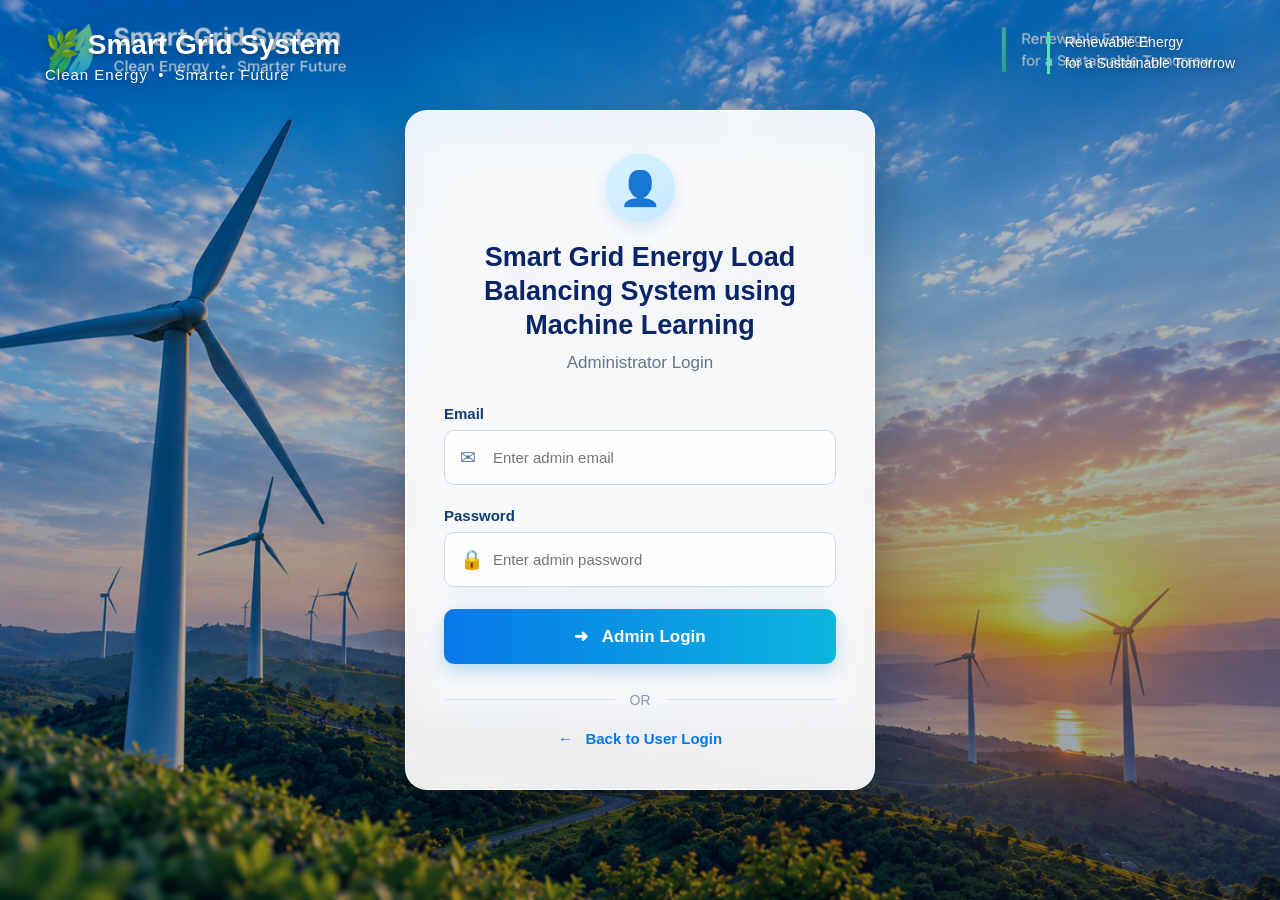
<file: templates/admin_login.html>
<!DOCTYPE html>
<html lang="en">

<head>

    <meta charset="UTF-8">

    <meta name="viewport" content="width=device-width, initial-scale=1.0">

    <title>Admin Login | Smart Grid Energy Load Balancing System</title>

    <style>

        * {
            box-sizing: border-box;
        }

        body {
            margin: 0;
            min-height: 100vh;

            font-family: Arial, Helvetica, sans-serif;

            background:
                linear-gradient(
                    rgba(0, 70, 120, 0.18),
                    rgba(0, 30, 60, 0.25)
                ),
                url("/static/images/wind_farm_login.png");

            background-size: cover;
            background-position: center;
            background-repeat: no-repeat;

            display: flex;
            align-items: center;
            justify-content: center;

            position: relative;
        }


        /* Dark transparent overlay */

        body::before {

            content: "";

            position: fixed;

            inset: 0;

            background:
                linear-gradient(
                    135deg,
                    rgba(0, 70, 120, 0.12),
                    rgba(0, 0, 0, 0.20)
                );

            z-index: 0;

        }


        /* Top-left branding */

        .brand {

            position: fixed;

            top: 28px;
            left: 45px;

            color: white;

            z-index: 2;

            text-shadow:
                0 2px 8px rgba(0, 0, 0, 0.35);

        }

        .brand-title {

            font-size: 28px;

            font-weight: 700;

            margin-bottom: 5px;

        }

        .brand-subtitle {

            font-size: 15px;

            letter-spacing: 1px;

        }


        /* Top-right text */

        .renewable {

            position: fixed;

            top: 32px;
            right: 45px;

            color: white;

            border-left: 3px solid #52e6b5;

            padding-left: 15px;

            font-size: 14px;

            line-height: 1.5;

            z-index: 2;

            text-shadow:
                0 2px 8px rgba(0, 0, 0, 0.35);

        }


        /* Login card */

        .login-card {

            position: relative;

            z-index: 2;

            width: 470px;

            padding: 42px 38px;

            border-radius: 22px;

            background:
                rgba(255, 255, 255, 0.92);

            backdrop-filter: blur(12px);

            -webkit-backdrop-filter: blur(12px);

            box-shadow:
                0 25px 60px rgba(0, 0, 0, 0.28);

            border:
                1px solid rgba(255, 255, 255, 0.75);

        }


        /* User icon */

        .user-icon {

            width: 70px;
            height: 70px;

            margin: 0 auto 18px;

            border-radius: 50%;

            background:
                linear-gradient(
                    135deg,
                    #d9f1ff,
                    #c6e9ff
                );

            display: flex;

            align-items: center;
            justify-content: center;

            color: #0878d1;

            font-size: 34px;

            box-shadow:
                0 5px 15px rgba(0, 100, 180, 0.12);

        }


        /* Project title */

        .project-title {

            text-align: center;

            color: #082567;

            font-size: 27px;

            font-weight: 700;

            line-height: 1.25;

            margin: 0;

        }


        .login-title {

            text-align: center;

            color: #64748b;

            font-size: 17px;

            margin-top: 10px;

            margin-bottom: 32px;

        }


        /* Form */

        label {

            display: block;

            color: #123c72;

            font-weight: 700;

            margin-bottom: 8px;

            font-size: 15px;

        }


        .input-container {

            position: relative;

            margin-bottom: 22px;

        }


        .input-icon {

            position: absolute;

            left: 16px;

            top: 50%;

            transform: translateY(-50%);

            color: #5578a5;

            font-size: 19px;

        }


        input {

            width: 100%;

            height: 55px;

            padding:
                0 18px 0 48px;

            border:
                1px solid #cbd9e8;

            border-radius: 10px;

            background:
                rgba(255, 255, 255, 0.85);

            font-size: 15px;

            color: #17375e;

            outline: none;

            transition: 0.2s;

        }


        input:focus {

            border-color: #0788df;

            box-shadow:
                0 0 0 3px rgba(0, 136, 223, 0.12);

        }


        /* Login button */

        .login-button {

            width: 100%;

            height: 55px;

            border: none;

            border-radius: 10px;

            background:
                linear-gradient(
                    90deg,
                    #0878e8,
                    #0bb6df
                );

            color: white;

            font-size: 17px;

            font-weight: 700;

            cursor: pointer;

            box-shadow:
                0 7px 18px rgba(0, 125, 220, 0.25);

            transition: 0.2s;

        }


        .login-button:hover {

            transform: translateY(-1px);

            box-shadow:
                0 10px 25px rgba(0, 125, 220, 0.35);

        }


        /* Divider */

        .divider {

            display: flex;

            align-items: center;

            gap: 15px;

            margin: 28px 0 22px;

            color: #8a9bad;

            font-size: 14px;

        }


        .divider::before,
        .divider::after {

            content: "";

            flex: 1;

            height: 1px;

            background: #d9e1ea;

        }


        /* Back link */

        .back-link {

            display: block;

            text-align: center;

            color: #0878e8;

            font-weight: 700;

            text-decoration: none;

            font-size: 15px;

        }


        .back-link:hover {

            text-decoration: underline;

        }


        /* Mobile */

        @media (max-width: 700px) {

            .brand {

                top: 18px;
                left: 20px;

            }

            .brand-title {

                font-size: 20px;

            }

            .brand-subtitle {

                font-size: 12px;

            }

            .renewable {

                display: none;

            }

            .login-card {

                width: 90%;

                padding: 32px 25px;

                margin-top: 45px;

            }

            .project-title {

                font-size: 22px;

            }

        }

    </style>

</head>


<body>


    <!-- Top-left branding -->

    <div class="brand">

        <div class="brand-title">
            🌿 Smart Grid System
        </div>

        <div class="brand-subtitle">
            Clean Energy &nbsp;•&nbsp; Smarter Future
        </div>

    </div>


    <!-- Top-right branding -->

    <div class="renewable">

        Renewable Energy<br>

        for a Sustainable Tomorrow

    </div>


    <!-- Login card -->

    <div class="login-card">


        <div class="user-icon">
            👤
        </div>


        <h1 class="project-title">

            Smart Grid Energy Load<br>
            Balancing System using<br>
            Machine Learning

        </h1>


        <div class="login-title">

            Administrator Login

        </div>


        <form
            method="POST"
            action="/admin-login"
        >


            <label>
                Email
            </label>


            <div class="input-container">

                <span class="input-icon">
                    ✉
                </span>

                <input
                    type="email"
                    name="email"
                    placeholder="Enter admin email"
                    required
                >

            </div>


            <label>
                Password
            </label>


            <div class="input-container">

                <span class="input-icon">
                    🔒
                </span>

                <input
                    type="password"
                    name="password"
                    placeholder="Enter admin password"
                    required
                >

            </div>


            <button
                type="submit"
                class="login-button"
            >

                ➜ &nbsp; Admin Login

            </button>


        </form>


        <div class="divider">
            OR
        </div>


        <a
            href="/login"
            class="back-link"
        >

            ← &nbsp; Back to User Login

        </a>


    </div>


</body>

</html>
</file>
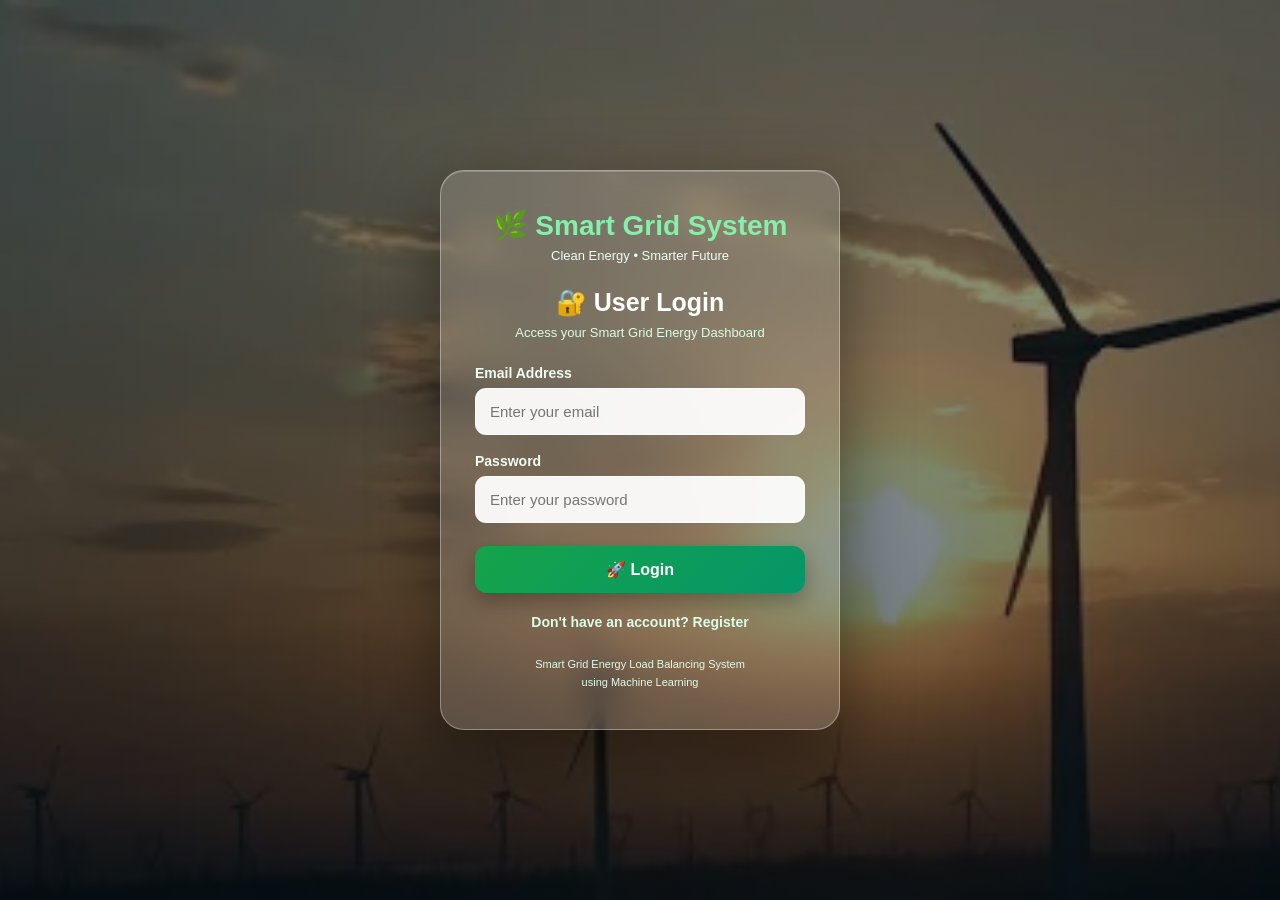
<file: templates/login.html>
<!DOCTYPE html>
<html lang="en">

<head>

<meta charset="UTF-8">

<meta name="viewport" content="width=device-width, initial-scale=1.0">

<title>Smart Grid System - User Login</title>

<style>

* {
    box-sizing: border-box;
    margin: 0;
    padding: 0;
}

body {

    min-height: 100vh;

    font-family: Arial, Helvetica, sans-serif;

    display: flex;

    justify-content: center;

    align-items: center;

    background:
        linear-gradient(
            rgba(0, 20, 30, 0.42),
            rgba(0, 15, 25, 0.58)
        ),
        url("/static/images/windnytimg.webp");

    background-size: cover;

    background-position: center;

    background-repeat: no-repeat;

    background-attachment: fixed;

}


/* MAIN LOGIN AREA */

.login-wrapper {

    width: 100%;

    max-width: 440px;

    padding: 20px;

}


/* LOGIN CARD */

.login-card {

    background: rgba(255, 255, 255, 0.16);

    border: 1px solid rgba(255, 255, 255, 0.35);

    backdrop-filter: blur(16px);

    -webkit-backdrop-filter: blur(16px);

    border-radius: 24px;

    padding: 38px 34px;

    box-shadow:
        0 25px 70px rgba(0, 0, 0, 0.45),
        inset 0 1px 0 rgba(255,255,255,0.2);

    color: white;

}


/* BRAND */

.brand {

    text-align: center;

    margin-bottom: 10px;

}

.brand h1 {

    font-size: 28px;

    color: #86efac;

    margin-bottom: 6px;

}

.brand p {

    font-size: 13px;

    color: #ecfdf5;

}


/* TITLE */

.login-title {

    text-align: center;

    margin: 25px 0;

}

.login-title h2 {

    font-size: 25px;

    margin-bottom: 8px;

}

.login-title p {

    font-size: 13px;

    color: #dcfce7;

}


/* FORM */

.field {

    margin-bottom: 18px;

}

.field label {

    display: block;

    margin-bottom: 7px;

    font-size: 14px;

    font-weight: bold;

    color: #f0fdf4;

}

.field input {

    width: 100%;

    padding: 14px;

    border: 1px solid rgba(255,255,255,0.45);

    border-radius: 11px;

    outline: none;

    font-size: 15px;

    background: rgba(255,255,255,0.94);

    color: #17202a;

}

.field input:focus {

    border-color: #86efac;

    box-shadow:
        0 0 0 3px rgba(134,239,172,0.25);

}


/* LOGIN BUTTON */

.login-btn {

    width: 100%;

    padding: 14px;

    border: none;

    border-radius: 12px;

    background:
        linear-gradient(
            135deg,
            #16a34a,
            #059669
        );

    color: white;

    font-size: 16px;

    font-weight: bold;

    cursor: pointer;

    margin-top: 5px;

    box-shadow:
        0 8px 22px rgba(0,0,0,0.30);

    transition: 0.2s;

}

.login-btn:hover {

    transform: translateY(-2px);

    box-shadow:
        0 12px 28px rgba(0,0,0,0.40);

}


/* LINKS */

.links {

    text-align: center;

    margin-top: 20px;

}

.links a {

    color: #dcfce7;

    text-decoration: none;

    font-size: 14px;

    font-weight: bold;

}

.links a:hover {

    color: white;

    text-decoration: underline;

}


/* PROJECT INFORMATION */

.project-info {

    text-align: center;

    margin-top: 25px;

    font-size: 11px;

    line-height: 1.6;

    color: #e2fbe9;

}


/* MOBILE */

@media(max-width: 500px) {

    .login-wrapper {

        padding: 15px;

    }

    .login-card {

        padding: 30px 22px;

    }

    .brand h1 {

        font-size: 24px;

    }

}

</style>

</head>


<body>


<div class="login-wrapper">


<div class="login-card">


<div class="brand">

<h1>🌿 Smart Grid System</h1>

<p>Clean Energy • Smarter Future</p>

</div>


<div class="login-title">

<h2>🔐 User Login</h2>

<p>

Access your Smart Grid Energy Dashboard

</p>

</div>


<form method="POST" action="/login">


<div class="field">

<label for="email">

Email Address

</label>

<input
type="email"
id="email"
name="email"
placeholder="Enter your email"
required>

</div>


<div class="field">

<label for="password">

Password

</label>

<input
type="password"
id="password"
name="password"
placeholder="Enter your password"
required>

</div>


<button
type="submit"
class="login-btn">

🚀 Login

</button>


</form>


<div class="links">

<a href="/register">

Don't have an account? Register

</a>

</div>


<div class="project-info">

Smart Grid Energy Load Balancing System<br>

using Machine Learning

</div>


</div>


</div>


</body>

</html>
</file>
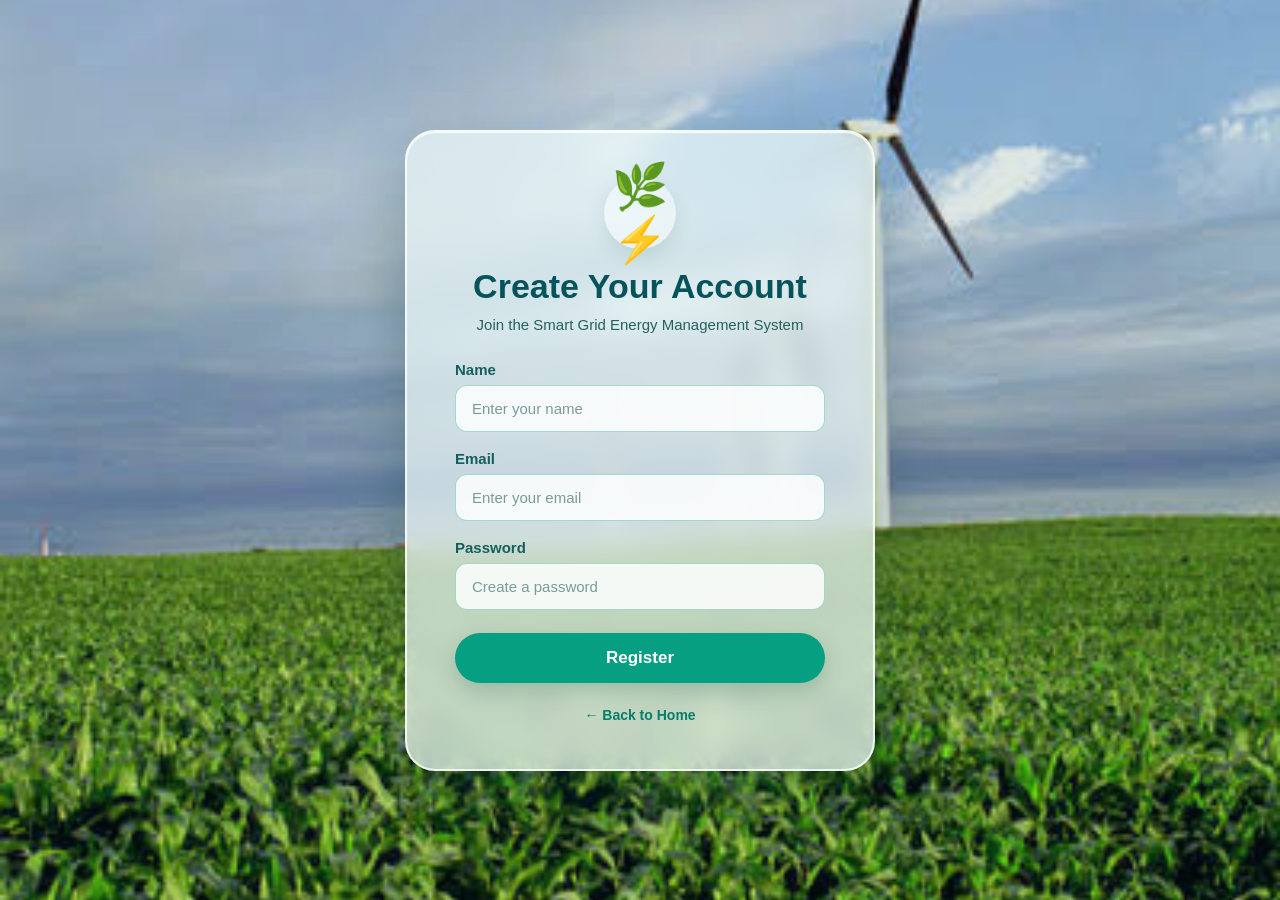
<file: templates/register.html>
<!DOCTYPE html>
<html lang="en">
<head>
    <meta charset="UTF-8">
    <meta name="viewport" content="width=device-width, initial-scale=1.0">

    <title>Create Your Account</title>

    <style>
        * {
            margin: 0;
            padding: 0;
            box-sizing: border-box;
        }

        body {
            min-height: 100vh;

            font-family: "Segoe UI", Arial, sans-serif;

            /* Same green energy background */
            background-image: url("/static/images/greenenergyimg.jpg");
            background-size: cover;
            background-position: center;
            background-repeat: no-repeat;

            display: flex;
            align-items: center;
            justify-content: center;

            position: relative;
            overflow: hidden;
        }

        /* Soft overlay */
        body::before {
            content: "";
            position: fixed;
            inset: 0;

            background: rgba(0, 70, 55, 0.12);

            z-index: 0;
        }

        /* Register card */
        .register-card {
            position: relative;
            z-index: 2;

            width: 470px;
            max-width: 90%;

            padding: 45px 48px;

            background: rgba(235, 249, 248, 0.72);

            border: 2px solid rgba(255, 255, 255, 0.75);

            border-radius: 30px;

            backdrop-filter: blur(14px);
            -webkit-backdrop-filter: blur(14px);

            box-shadow:
                0 25px 65px rgba(0, 50, 45, 0.30),
                inset 0 1px 1px rgba(255, 255, 255, 0.9);

            text-align: center;
        }

        /* Eco icon */
        .eco-icon {
            width: 72px;
            height: 72px;

            margin: 0 auto 18px;

            display: flex;
            align-items: center;
            justify-content: center;

            font-size: 45px;

            background: rgba(255, 255, 255, 0.48);

            border-radius: 50%;

            box-shadow:
                0 8px 20px rgba(0, 70, 55, 0.12);
        }

        /* Heading */
        h1 {
            color: #07535b;

            font-size: 34px;
            font-weight: 700;

            margin-bottom: 10px;
        }

        .subtitle {
            color: #25615e;

            font-size: 15px;

            margin-bottom: 28px;
        }

        /* Form */
        form {
            text-align: left;
        }

        label {
            display: block;

            color: #155e5d;

            font-size: 15px;
            font-weight: 600;

            margin-bottom: 7px;
        }

        input {
            width: 100%;

            padding: 14px 16px;

            margin-bottom: 18px;

            border: 1.5px solid rgba(7, 151, 111, 0.35);

            border-radius: 12px;

            background: rgba(255, 255, 255, 0.85);

            color: #164f4c;

            font-size: 15px;

            outline: none;

            transition: 0.25s ease;
        }

        input:focus {
            border-color: #07976f;

            background: white;

            box-shadow:
                0 0 0 3px rgba(7, 151, 111, 0.12);
        }

        input::placeholder {
            color: #7a9b98;
        }

        /* Register button */
        .register-btn {
            width: 100%;

            padding: 15px;

            margin-top: 5px;

            border: none;

            border-radius: 30px;

            background: #079f82;

            color: white;

            font-size: 17px;
            font-weight: 600;

            cursor: pointer;

            box-shadow:
                0 8px 22px rgba(0, 70, 55, 0.20);

            transition:
                transform 0.25s ease,
                background 0.25s ease,
                box-shadow 0.25s ease;
        }

        .register-btn:hover {
            background: #078c73;

            transform: translateY(-3px);

            box-shadow:
                0 13px 28px rgba(0, 60, 50, 0.25);
        }

        /* Back link */
        .back-home {
            display: inline-block;

            margin-top: 24px;

            color: #087d69;

            text-decoration: none;

            font-size: 14px;
            font-weight: 600;
        }

        .back-home:hover {
            color: #07535b;

            text-decoration: underline;
        }

        /* Mobile */
        @media (max-width: 500px) {

            .register-card {
                padding: 35px 25px;
            }

            h1 {
                font-size: 28px;
            }

            .eco-icon {
                width: 62px;
                height: 62px;
                font-size: 38px;
            }
        }
    </style>
</head>

<body>

    <div class="register-card">

        <div class="eco-icon">
            🌿⚡
        </div>

        <h1>Create Your Account</h1>

        <div class="subtitle">
            Join the Smart Grid Energy Management System
        </div>

        <form method="POST">

            <label for="name">Name</label>
            <input
                type="text"
                id="name"
                name="name"
                placeholder="Enter your name"
                required
            >

            <label for="email">Email</label>
            <input
                type="email"
                id="email"
                name="email"
                placeholder="Enter your email"
                required
            >

            <label for="password">Password</label>
            <input
                type="password"
                id="password"
                name="password"
                placeholder="Create a password"
                required
            >

            <button type="submit" class="register-btn">
                Register
            </button>

        </form>

        <a href="{{ url_for('home') }}" class="back-home">
            ← Back to Home
        </a>

    </div>

</body>
</html>
</file>
